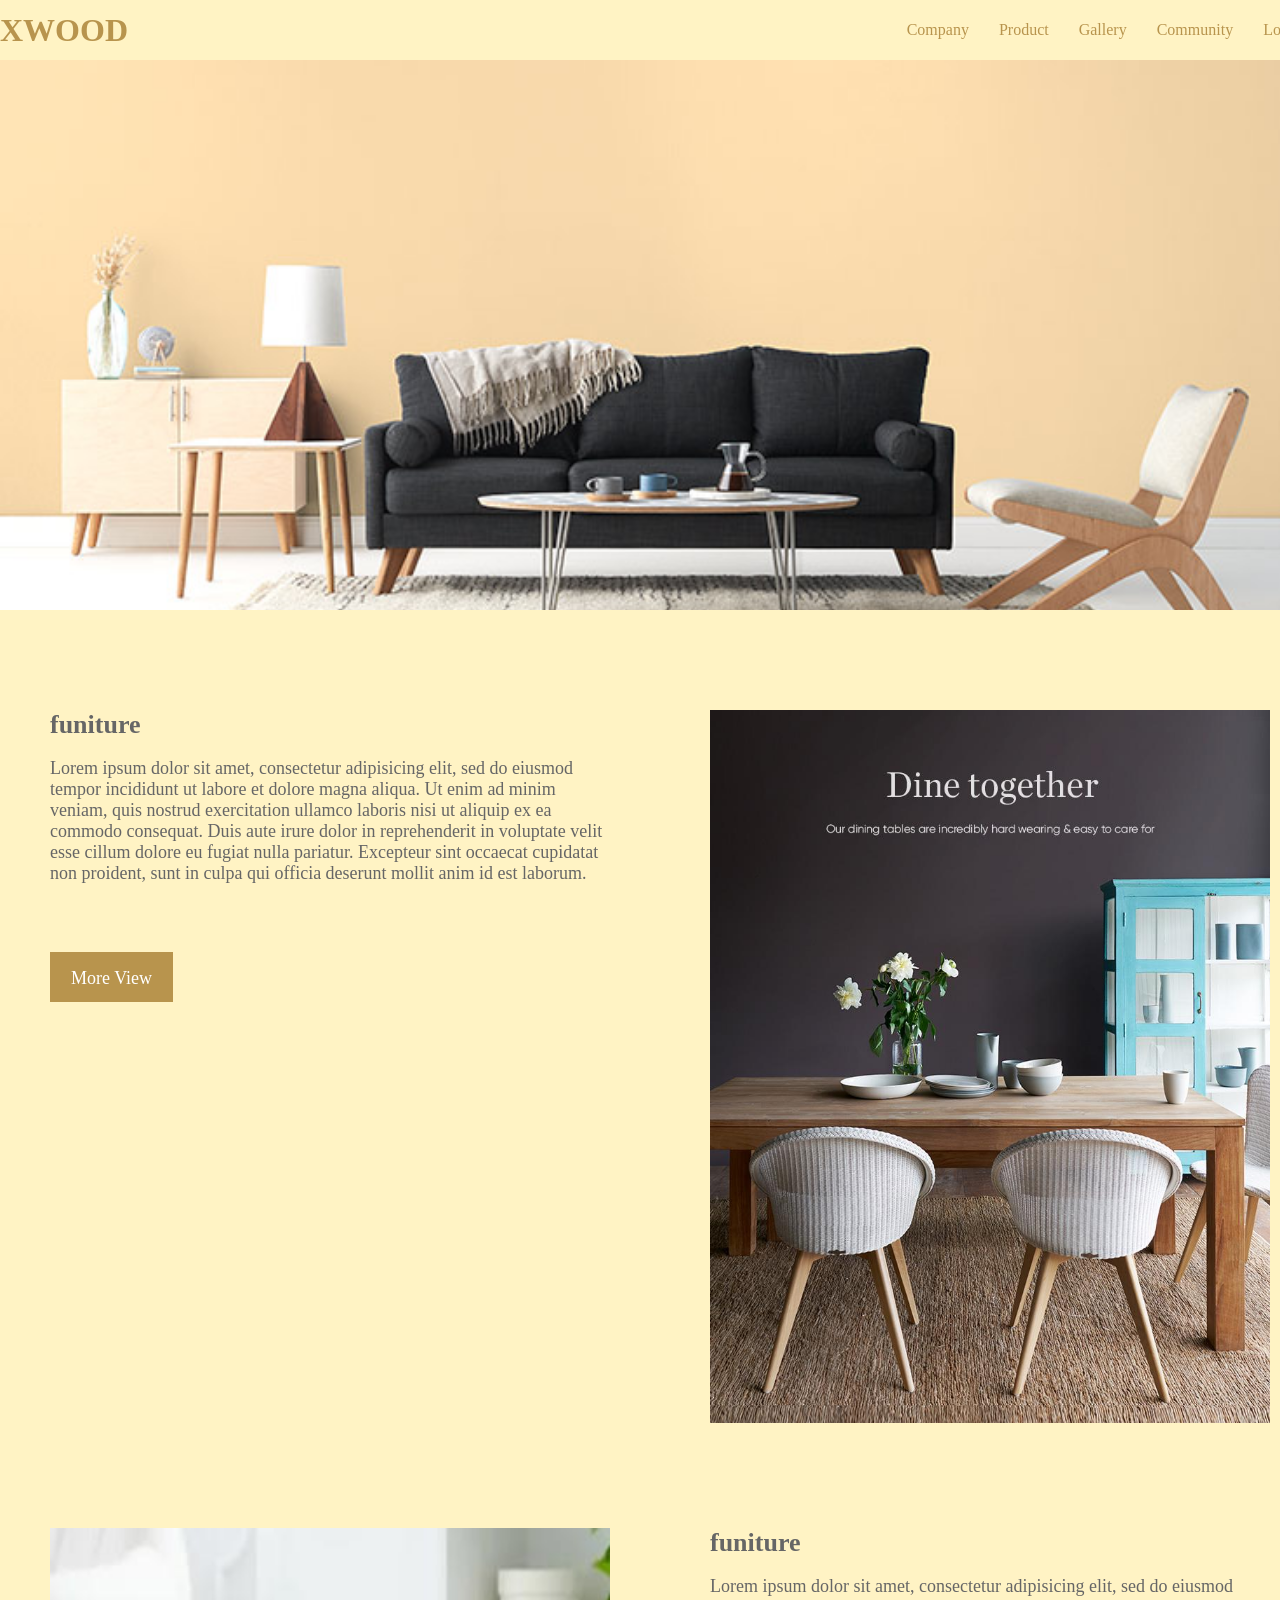
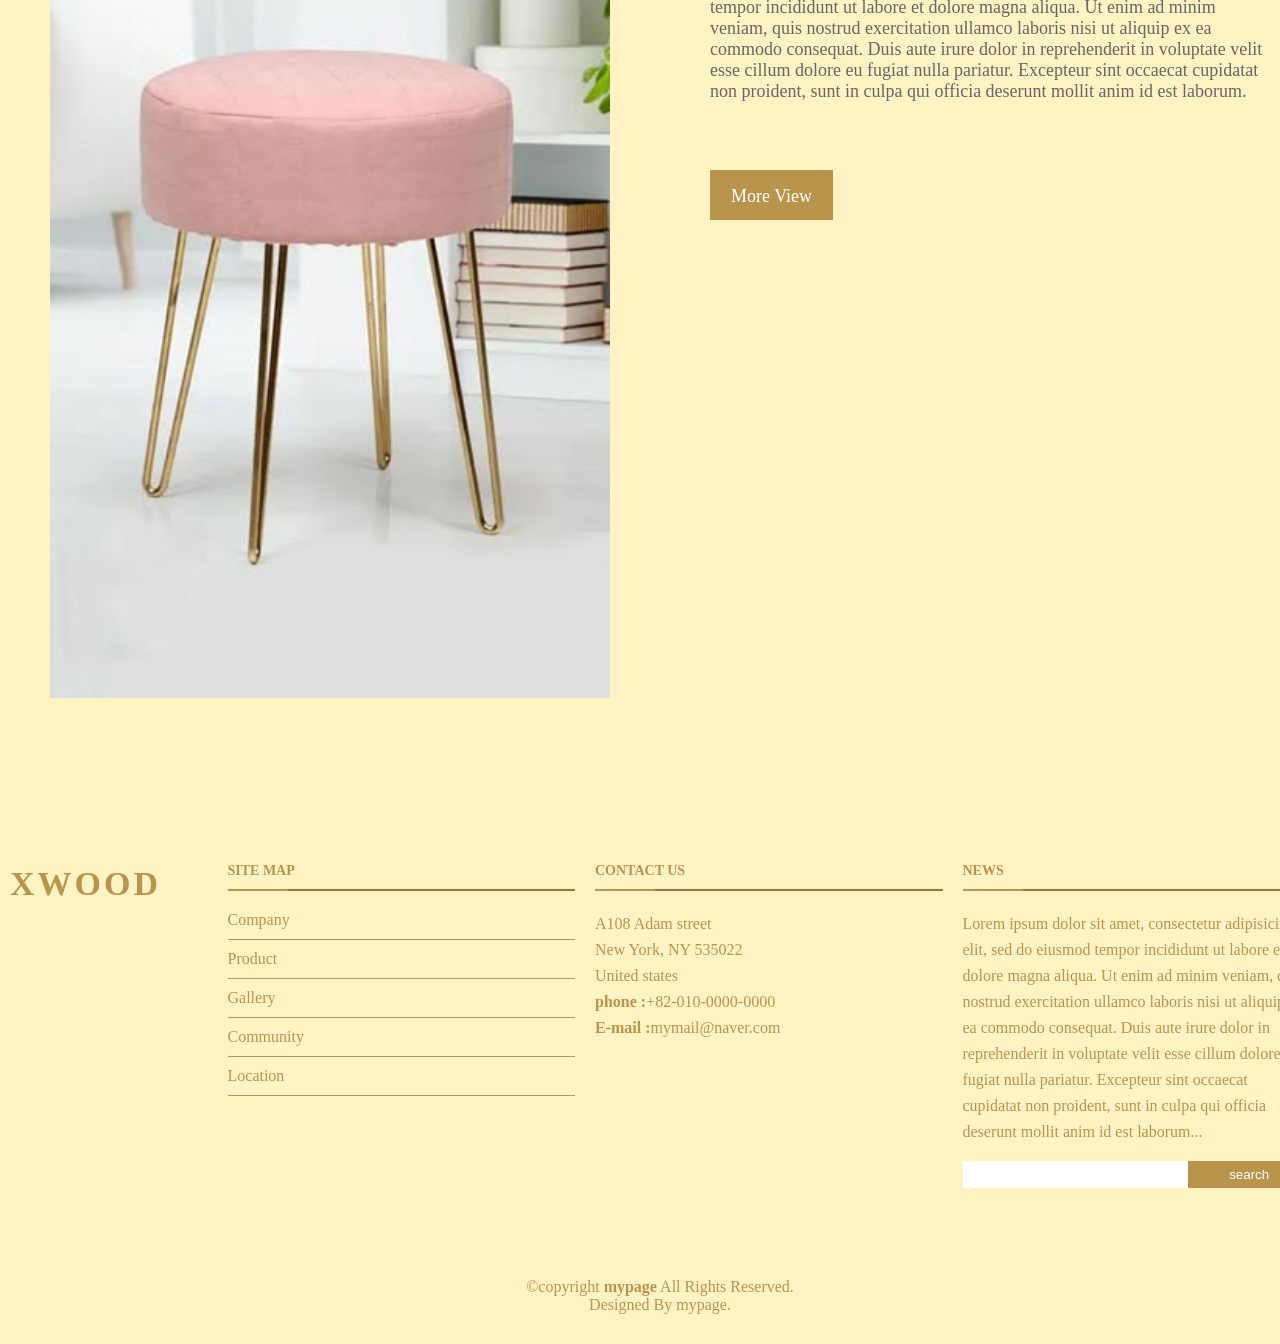
<file: index.html>
<!DOCTYPE html>
<html lang="ko" dir="ltr">
  <head>
    <meta charset="utf-8">
    <meta name="viewport" content="width=device-width, initial-scale=1, maximum-scale=1, minimum-scale=1, user-scalable=no">
    <title>xwood</title>
    <link rel="stylesheet" href="./assets/css/style.css">
    <script type="text/javascript" src="./assets/js/jquery.min.js"></script>
    <script type="text/javascript" src="./assets/js/common.js"></script>
  </head>
  <body>
    <div id="wrap">
      <header id="header">
        <h1 id="top-logo"><a href="./index.html">XWOOD</a></h1>
        <nav id="top-nav">
          <ul>
            <li>
              <a href="./company/introduce.html">Company</a>
              <ul class="sub-menu">
                <li><a href="./company/introduce.html">Introduce</a></li>
                <li><a href="./company/ci.html">CI</a></li>
                <li><a href="./company/history.html">History</a></li>
              </ul>
            </li>
            <li><a href="./product/product.html">Product</a></li>
            <li><a href="./gallery/gallery.html">Gallery</a></li>
            <li>
              <a href="./community/notice.html">Community</a>
              <ul class="sub-menu">
                <li><a href="./community/notice.html">Notice</a></li>
                <li><a href="./community/faq.html">FAQ</a></li>
              </ul>
            </li>
            <li><a href="./location/location.html">Location</a></li>
          </ul>
        </nav>
      </header>
      <main>
        <!-- 메인배너 -->
        <div class="mainbanner"></div>
        <!-- 컨텐츠 영역 -->
        <div class="container">
          <div class="content">
            <div class="inner">
              <div class="box items-2">
                <div class="items">
                  <h3 class="title">funiture</h3>
                  <p>Lorem ipsum dolor sit amet, consectetur adipisicing elit, sed do eiusmod tempor incididunt ut labore et dolore magna aliqua. Ut enim ad minim veniam, quis nostrud exercitation ullamco laboris nisi ut aliquip ex ea commodo consequat. Duis aute irure dolor in reprehenderit in voluptate velit esse cillum dolore eu fugiat nulla pariatur. Excepteur sint occaecat cupidatat non proident, sunt in culpa qui officia deserunt mollit anim id est laborum.</p>
                  <a href="./company/introduce.html" class="gbtn">More View</a>
                </div>
                <div class="items">
                  <img src="./assets/img/thumb_nail01.jpg" alt="thumb01">
                </div>
              </div>
            </div>
            <div class="inner">
              <div class="box items-2">
                <div class="items">
                  <img src="./assets/img/thumb_nail02.jpg" alt="thumb02">
                </div>
                <div class="items">
                  <h3 class="title">funiture</h3>
                  <p>Lorem ipsum dolor sit amet, consectetur adipisicing elit, sed do eiusmod tempor incididunt ut labore et dolore magna aliqua. Ut enim ad minim veniam, quis nostrud exercitation ullamco laboris nisi ut aliquip ex ea commodo consequat. Duis aute irure dolor in reprehenderit in voluptate velit esse cillum dolore eu fugiat nulla pariatur. Excepteur sint occaecat cupidatat non proident, sunt in culpa qui officia deserunt mollit anim id est laborum.</p>
                  <a href="./company/introduce.html" class="gbtn">More View</a>
                </div>
              </div>
            </div>
          </div>
        </div>
      </main>
      <footer id="footer">
        <div class="footer-top">
          <!-- footer 상단 영역 -->
          <div class="container">
            <div class="row">
              <!-- logo -->
              <div class="column footer-logo">
                <h3><a href="../index.html">XWOOD</a></h3>
              </div>
              <!-- site map -->
              <div class="column">
                <h4>site map</h4>
                <ul>
                  <ul>
                    <li><a href="./company/introduce.html">Company</a></li>
                    <li><a href="./product/product.html">Product</a></li>
                    <li><a href="./gallery/gallery.html">Gallery</a></li>
                    <li><a href="./community/notice.html">Community</a></li>
                    <li><a href="./location/location.html">Location</a></li>
                  </ul>
                </ul>
              </div>
              <!-- contact us -->
              <div class="column">
                <h4>contact us</h4>
                <p>
                  A108 Adam street <br>
                  New York, NY 535022 <br>
                  United states <br>
                  <strong>phone :</strong><a href="tel:+82-010-0000-0000">+82-010-0000-0000</a><br>
                  <strong>E-mail :</strong><a href="mailto:mymail@naver.com">mymail@naver.com</a><br>
                </p>
              </div>
              <!-- news -->
              <div class="column news">
                <h4>news</h4>
                <p>Lorem ipsum dolor sit amet, consectetur adipisicing elit, sed do eiusmod tempor incididunt ut labore et dolore magna aliqua. Ut enim ad minim veniam, quis nostrud exercitation ullamco laboris nisi ut aliquip ex ea commodo consequat. Duis aute irure dolor in reprehenderit in voluptate velit esse cillum dolore eu fugiat nulla pariatur. Excepteur sint occaecat cupidatat non proident, sunt in culpa qui officia deserunt mollit anim id est laborum...</p>
                <form>
                  <input type="search" name="search"><input type="submit" name="submit" value="search">
                </form>
              </div>
            </div>
          </div>
        </div>
        <div class="container">
          <!-- footer 하단 영역 -->
          <div class="copyright">
            &copy;copyright <strong>mypage</strong> All Rights Reserved.
          </div>
          <div class="credits">
            Designed By <a href="mailto:aaa@naver.com">mypage</a>.
          </div>
        </div>
      </footer>
    </div>
  </body>
</html>
</file>
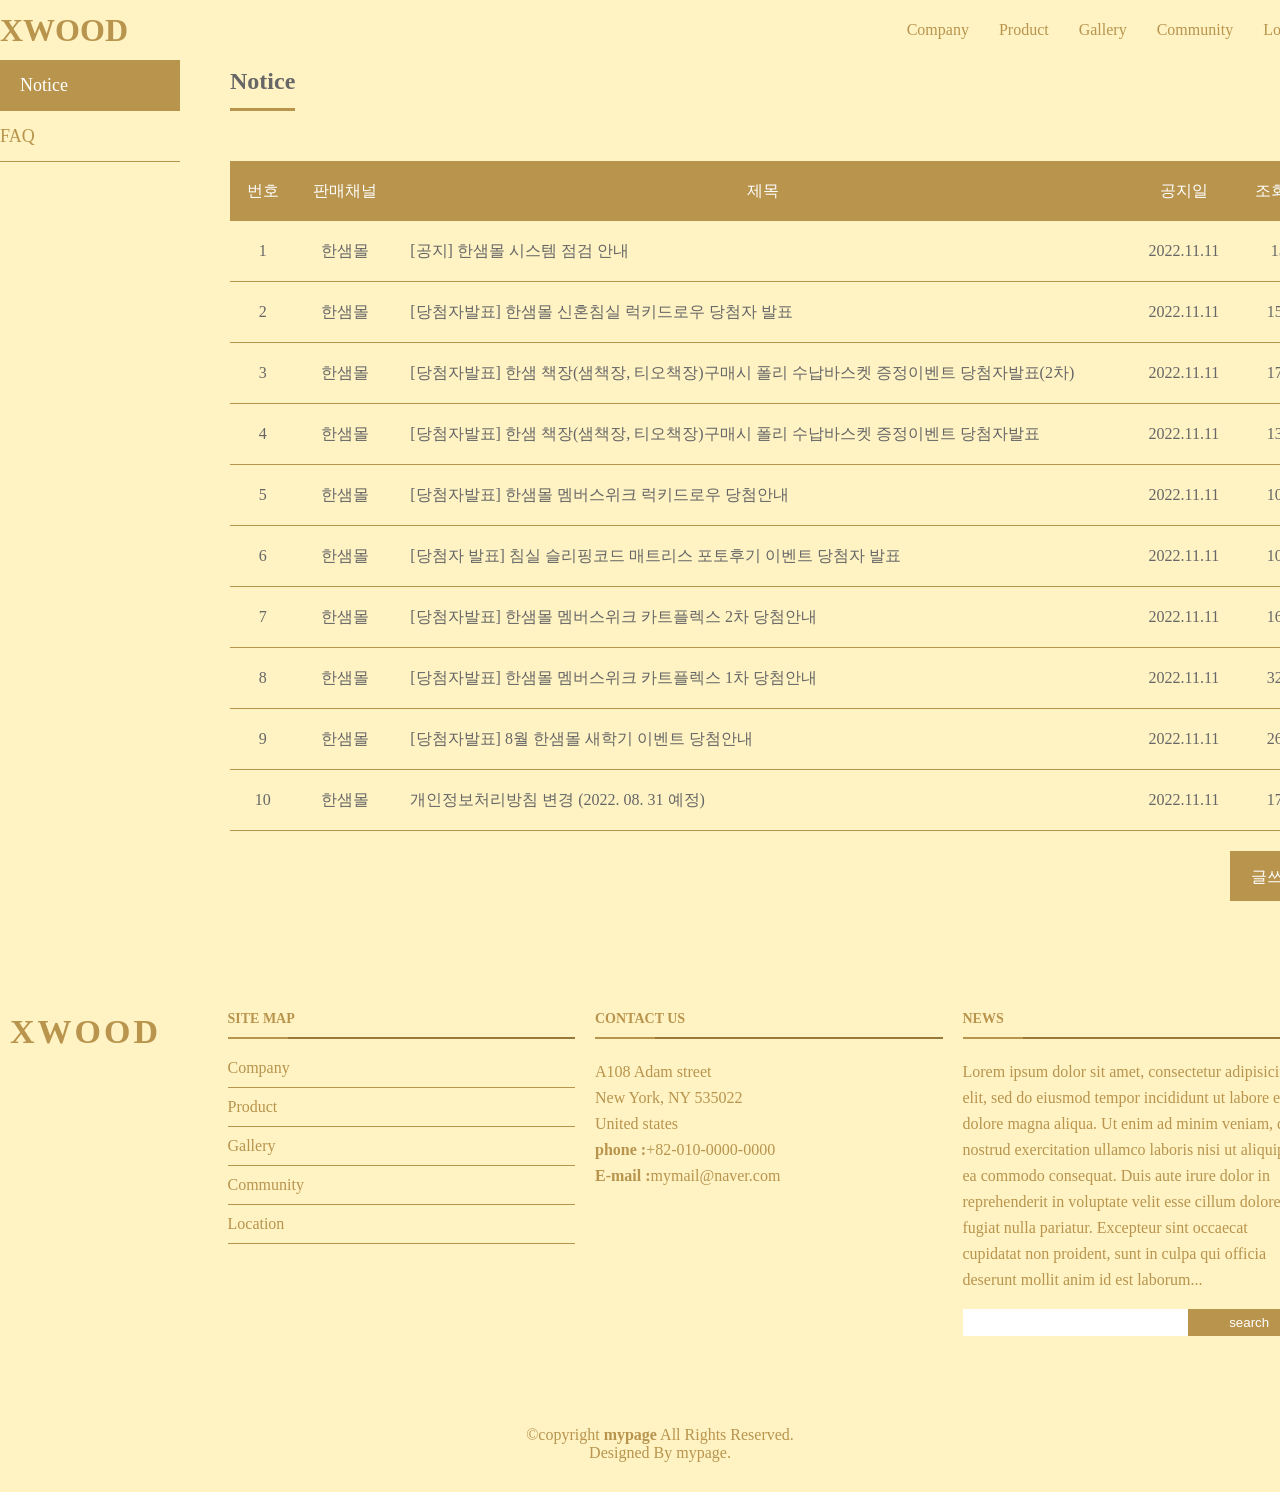
<file: community/notice.html>
<!DOCTYPE html>
<html lang="ko" dir="ltr">
  <head>
    <meta charset="utf-8">
    <meta name="viewport" content="width=device-width, initial-scale=1, maximum-scale=1, minimum-scale=1, user-scalable=no">
    <title>xwood</title>
    <link rel="stylesheet" href="../assets/css/style.css">
    <script type="text/javascript" src="../assets/js/jquery.min.js"></script>
    <script type="text/javascript" src="../assets/js/common.js"></script>
  </head>
  <body class="subpage">
    <div id="wrap">
      <header id="header">
        <h1 id="top-logo"><a href="../index.html">XWOOD</a></h1>
        <nav id="top-nav">
          <ul>
            <li>
              <a href="../company/introduce.html">Company</a>
              <ul class="sub-menu">
                <li><a href="../company/introduce.html">Introduce</a></li>
                <li><a href="../company/ci.html">CI</a></li>
                <li><a href="../company/history.html">History</a></li>
              </ul>
            </li>
            <li><a href="../product/product.html">Product</a></li>
            <li><a href="../gallery/gallery.html">Gallery</a></li>
            <li>
              <a href="../community/notice.html">Community</a>
              <ul class="sub-menu">
                <li><a href="../community/notice.html">Notice</a></li>
                <li><a href="../community/faq.html">FAQ</a></li>
              </ul>
            </li>
            <li><a href="../location/location.html">Location</a></li>
          </ul>
        </nav>
      </header>
      <main>
        <!-- 컨텐츠 영역 -->
        <div class="container">
          <!-- 왼쪽 메뉴(LNB) -->
          <aside id="lnb">
            <ul>
              <li class="on"><a href="../community/notice.html">Notice</a></li>
              <li><a href="../community/faq.html">FAQ</a></li>
            </ul>
          </aside>
          <!-- 컨텐츠 본문 영역 -->
          <div class="content">
            <div class="sub-title"><span>Notice</span></div>
            <div class="inner">
              <div class="table">
                <table class="common-table">
                  <tr>
                    <th>번호</th>
                    <th>판매채널</th>
                    <th>제목</th>
                    <th>공지일</th>
                    <th>조회수</th>
                  </tr>
                  <tr>
                    <td>1</td>
                    <td>한샘몰</td>
                    <td>[공지] 한샘몰 시스템 점검 안내</td>
                    <td>2022.11.11</td>
                    <td>15</td>
                  </tr>
                  <tr>
                    <td>2</td>
                    <td>한샘몰</td>
                    <td>[당첨자발표] 한샘몰 신혼침실 럭키드로우 당첨자 발표</td>
                    <td>2022.11.11</td>
                    <td>150</td>
                  </tr>
                  <tr>
                    <td>3</td>
                    <td>한샘몰</td>
                    <td>[당첨자발표] 한샘 책장(샘책장, 티오책장)구매시 폴리 수납바스켓 증정이벤트 당첨자발표(2차)</td>
                    <td>2022.11.11</td>
                    <td>179</td>
                  </tr>
                  <tr>
                    <td>4</td>
                    <td>한샘몰</td>
                    <td>[당첨자발표] 한샘 책장(샘책장, 티오책장)구매시 폴리 수납바스켓 증정이벤트 당첨자발표</td>
                    <td>2022.11.11</td>
                    <td>130</td>
                  </tr>
                  <tr>
                    <td>5</td>
                    <td>한샘몰</td>
                    <td>[당첨자발표] 한샘몰 멤버스위크 럭키드로우 당첨안내</td>
                    <td>2022.11.11</td>
                    <td>100</td>
                  </tr>
                  <tr>
                    <td>6</td>
                    <td>한샘몰</td>
                    <td>[당첨자 발표] 침실 슬리핑코드 매트리스 포토후기 이벤트 당첨자 발표</td>
                    <td>2022.11.11</td>
                    <td>105</td>
                  </tr>
                  <tr>
                    <td>7</td>
                    <td>한샘몰</td>
                    <td>[당첨자발표] 한샘몰 멤버스위크 카트플렉스 2차 당첨안내</td>
                    <td>2022.11.11</td>
                    <td>160</td>
                  </tr>
                  <tr>
                    <td>8</td>
                    <td>한샘몰</td>
                    <td>[당첨자발표] 한샘몰 멤버스위크 카트플렉스 1차 당첨안내</td>
                    <td>2022.11.11</td>
                    <td>320</td>
                  </tr>
                  <tr>
                    <td>9</td>
                    <td>한샘몰</td>
                    <td>[당첨자발표] 8월 한샘몰 새학기 이벤트 당첨안내</td>
                    <td>2022.11.11</td>
                    <td>260</td>
                  </tr>
                  <tr>
                    <td>10</td>
                    <td>한샘몰</td>
                    <td>개인정보처리방침 변경 (2022. 08. 31 예정)</td>
                    <td>2022.11.11</td>
                    <td>170</td>
                  </tr>
                </table>
                <a href="#" class="gbtn right">글쓰기</a>
              </div>
            </div>
          </div>
        </div>
      </main>
      <footer id="footer">
        <div class="footer-top">
          <!-- footer 상단 영역 -->
          <div class="container">
            <div class="row">
              <!-- logo -->
              <div class="column footer-logo">
                <h3><a href="../index.html">XWOOD</a></h3>
              </div>
              <!-- site map -->
              <div class="column">
                <h4>site map</h4>
                <ul>
                  <ul>
                    <li><a href="../company/introduce.html">Company</a></li>
                    <li><a href="../product/product.html">Product</a></li>
                    <li><a href="../gallery/gallery.html">Gallery</a></li>
                    <li><a href="../community/notice.html">Community</a></li>
                    <li><a href="../location/location.html">Location</a></li>
                  </ul>
                </ul>
              </div>
              <!-- contact us -->
              <div class="column">
                <h4>contact us</h4>
                <p>
                  A108 Adam street <br>
                  New York, NY 535022 <br>
                  United states <br>
                  <strong>phone :</strong><a href="tel:+82-010-0000-0000">+82-010-0000-0000</a><br>
                  <strong>E-mail :</strong><a href="mailto:mymail@naver.com">mymail@naver.com</a><br>
                </p>
              </div>
              <!-- news -->
              <div class="column news">
                <h4>news</h4>
                <p>Lorem ipsum dolor sit amet, consectetur adipisicing elit, sed do eiusmod tempor incididunt ut labore et dolore magna aliqua. Ut enim ad minim veniam, quis nostrud exercitation ullamco laboris nisi ut aliquip ex ea commodo consequat. Duis aute irure dolor in reprehenderit in voluptate velit esse cillum dolore eu fugiat nulla pariatur. Excepteur sint occaecat cupidatat non proident, sunt in culpa qui officia deserunt mollit anim id est laborum...</p>
                <form>
                  <input type="search" name="search"><input type="submit" name="submit" value="search">
                </form>
              </div>
            </div>
          </div>
        </div>
        <div class="container">
          <!-- footer 하단 영역 -->
          <div class="copyright">
            &copy;copyright <strong>mypage</strong> All Rights Reserved.
          </div>
          <div class="credits">
            Designed By <a href="mailto:aaa@naver.com">mypage</a>.
          </div>
        </div>
      </footer>
    </div>
  </body>
</html>
</file>
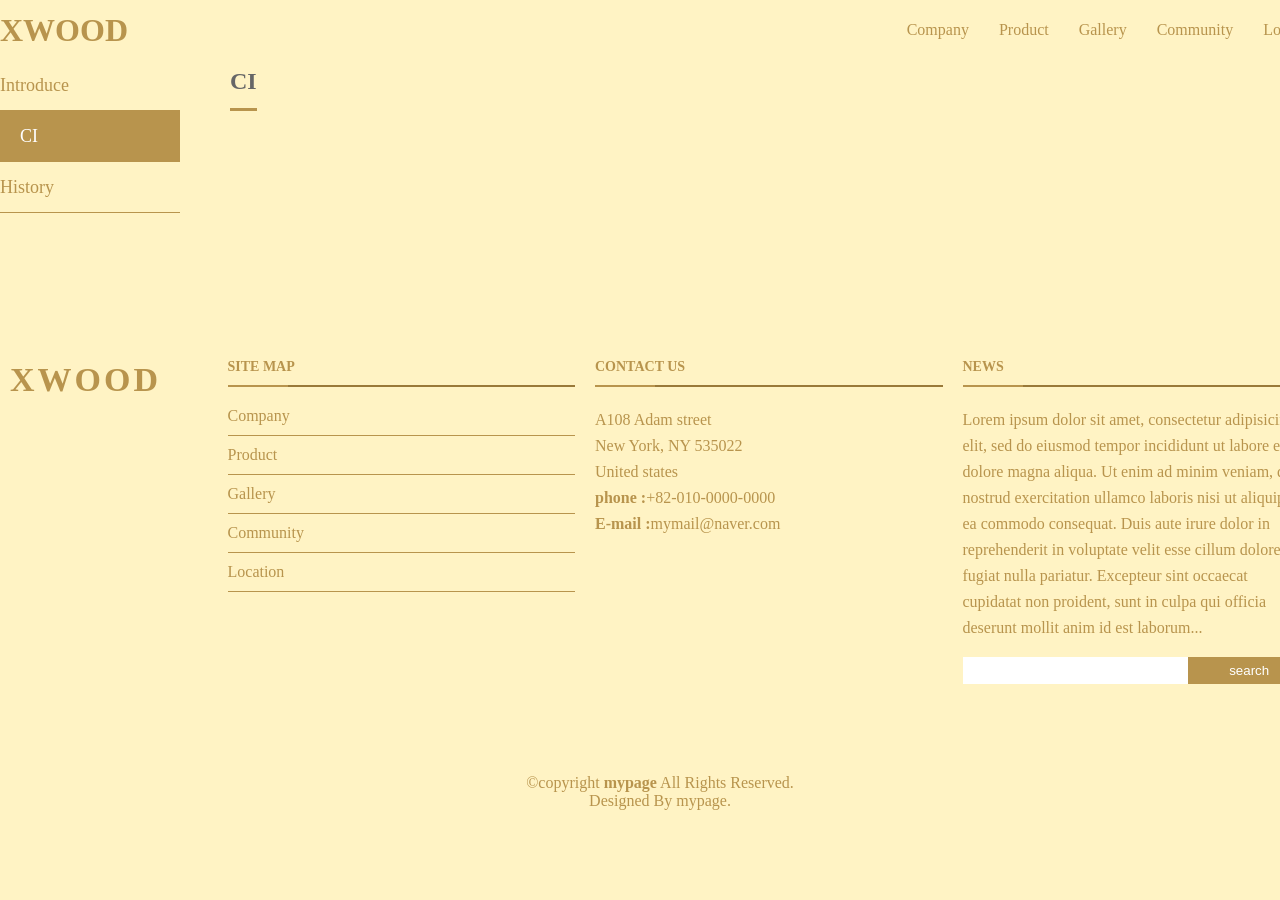
<file: company/ci.html>
<!DOCTYPE html>
<html lang="ko" dir="ltr">
  <head>
    <meta charset="utf-8">
    <meta name="viewport" content="width=device-width, initial-scale=1, maximum-scale=1, minimum-scale=1, user-scalable=no">
    <title>xwood</title>
    <link rel="stylesheet" href="../assets/css/style.css">
    <script type="text/javascript" src="../assets/js/jquery.min.js"></script>
    <script type="text/javascript" src="../assets/js/common.js"></script>
  </head>
  <body class="subpage">
    <div id="wrap">
      <header id="header">
        <h1 id="top-logo"><a href="../index.html">XWOOD</a></h1>
        <nav id="top-nav">
          <ul>
            <li>
              <a href="../company/introduce.html">Company</a>
              <ul class="sub-menu">
                <li><a href="../company/introduce.html">Introduce</a></li>
                <li><a href="../company/ci.html">CI</a></li>
                <li><a href="../company/history.html">History</a></li>
              </ul>
            </li>
            <li><a href="../product/product.html">Product</a></li>
            <li><a href="../gallery/gallery.html">Gallery</a></li>
            <li>
              <a href="../community/notice.html">Community</a>
              <ul class="sub-menu">
                <li><a href="../community/notice.html">Notice</a></li>
                <li><a href="../community/faq.html">FAQ</a></li>
              </ul>
            </li>
            <li><a href="../location/location.html">Location</a></li>
          </ul>
        </nav>
      </header>
      <main>
        <!-- 컨텐츠 영역 -->
        <div class="container">
          <!-- 왼쪽 메뉴(LNB) -->
          <aside id="lnb">
            <ul>
              <li><a href="../company/introduce.html">Introduce</a></li>
              <li class="on"><a href="../company/ci.html">CI</a></li>
              <li><a href="../company/history.html">History</a></li>
            </ul>
          </aside>
          <!-- 컨텐츠 본문 영역 -->
          <div class="content">
            <div class="sub-title"><span>CI</span></div>
            <div class="inner"></div>
          </div>
        </div>
      </main>
      <footer id="footer">
        <div class="footer-top">
          <!-- footer 상단 영역 -->
          <div class="container">
            <div class="row">
              <!-- logo -->
              <div class="column footer-logo">
                <h3><a href="../index.html">XWOOD</a></h3>
              </div>
              <!-- site map -->
              <div class="column">
                <h4>site map</h4>
                <ul>
                  <ul>
                    <li><a href="../company/introduce.html">Company</a></li>
                    <li><a href="../product/product.html">Product</a></li>
                    <li><a href="../gallery/gallery.html">Gallery</a></li>
                    <li><a href="../community/notice.html">Community</a></li>
                    <li><a href="../location/location.html">Location</a></li>
                  </ul>
                </ul>
              </div>
              <!-- contact us -->
              <div class="column">
                <h4>contact us</h4>
                <p>
                  A108 Adam street <br>
                  New York, NY 535022 <br>
                  United states <br>
                  <strong>phone :</strong><a href="tel:+82-010-0000-0000">+82-010-0000-0000</a><br>
                  <strong>E-mail :</strong><a href="mailto:mymail@naver.com">mymail@naver.com</a><br>
                </p>
              </div>
              <!-- news -->
              <div class="column news">
                <h4>news</h4>
                <p>Lorem ipsum dolor sit amet, consectetur adipisicing elit, sed do eiusmod tempor incididunt ut labore et dolore magna aliqua. Ut enim ad minim veniam, quis nostrud exercitation ullamco laboris nisi ut aliquip ex ea commodo consequat. Duis aute irure dolor in reprehenderit in voluptate velit esse cillum dolore eu fugiat nulla pariatur. Excepteur sint occaecat cupidatat non proident, sunt in culpa qui officia deserunt mollit anim id est laborum...</p>
                <form>
                  <input type="search" name="search"><input type="submit" name="submit" value="search">
                </form>
              </div>
            </div>
          </div>
        </div>
        <div class="container">
          <!-- footer 하단 영역 -->
          <div class="copyright">
            &copy;copyright <strong>mypage</strong> All Rights Reserved.
          </div>
          <div class="credits">
            Designed By <a href="mailto:aaa@naver.com">mypage</a>.
          </div>
        </div>
      </footer>
    </div>
  </body>
</html>
</file>
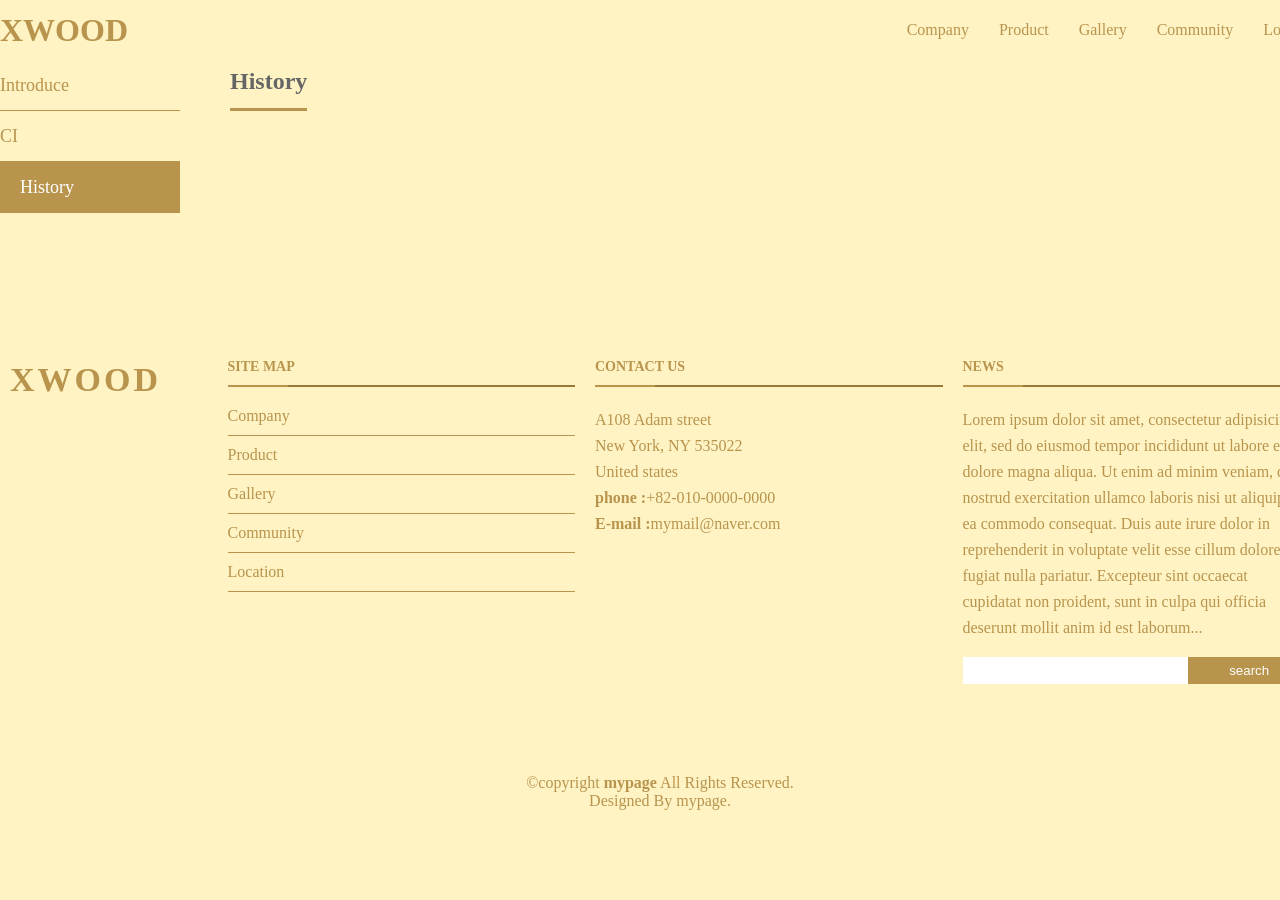
<file: company/history.html>
<!DOCTYPE html>
<html lang="ko" dir="ltr">
  <head>
    <meta charset="utf-8">
    <meta name="viewport" content="width=device-width, initial-scale=1, maximum-scale=1, minimum-scale=1, user-scalable=no">
    <title>xwood</title>
    <link rel="stylesheet" href="../assets/css/style.css">
    <script type="text/javascript" src="../assets/js/jquery.min.js"></script>
    <script type="text/javascript" src="../assets/js/common.js"></script>
  </head>
  <body class="subpage">
    <div id="wrap">
      <header id="header">
        <h1 id="top-logo"><a href="../index.html">XWOOD</a></h1>
        <nav id="top-nav">
          <ul>
            <li>
              <a href="../company/introduce.html">Company</a>
              <ul class="sub-menu">
                <li><a href="../company/introduce.html">Introduce</a></li>
                <li><a href="../company/ci.html">CI</a></li>
                <li><a href="../company/history.html">History</a></li>
              </ul>
            </li>
            <li><a href="../product/product.html">Product</a></li>
            <li><a href="../gallery/gallery.html">Gallery</a></li>
            <li>
              <a href="../community/notice.html">Community</a>
              <ul class="sub-menu">
                <li><a href="../community/notice.html">Notice</a></li>
                <li><a href="../community/faq.html">FAQ</a></li>
              </ul>
            </li>
            <li><a href="../location/location.html">Location</a></li>
          </ul>
        </nav>
      </header>
      <main>
        <!-- 컨텐츠 영역 -->
        <div class="container">
          <!-- 왼쪽 메뉴(LNB) -->
          <aside id="lnb">
            <ul>
              <li><a href="../company/introduce.html">Introduce</a></li>
              <li><a href="../company/ci.html">CI</a></li>
              <li class="on"><a href="../company/history.html">History</a></li>
            </ul>
          </aside>
          <!-- 컨텐츠 본문 영역 -->
          <div class="content">
            <div class="sub-title"><span>History</span></div>
            <div class="inner"></div>
          </div>
        </div>
      </main>
      <footer id="footer">
        <div class="footer-top">
          <!-- footer 상단 영역 -->
          <div class="container">
            <div class="row">
              <!-- logo -->
              <div class="column footer-logo">
                <h3><a href="../index.html">XWOOD</a></h3>
              </div>
              <!-- site map -->
              <div class="column">
                <h4>site map</h4>
                <ul>
                  <ul>
                    <li><a href="../company/introduce.html">Company</a></li>
                    <li><a href="../product/product.html">Product</a></li>
                    <li><a href="../gallery/gallery.html">Gallery</a></li>
                    <li><a href="../community/notice.html">Community</a></li>
                    <li><a href="../location/location.html">Location</a></li>
                  </ul>
                </ul>
              </div>
              <!-- contact us -->
              <div class="column">
                <h4>contact us</h4>
                <p>
                  A108 Adam street <br>
                  New York, NY 535022 <br>
                  United states <br>
                  <strong>phone :</strong><a href="tel:+82-010-0000-0000">+82-010-0000-0000</a><br>
                  <strong>E-mail :</strong><a href="mailto:mymail@naver.com">mymail@naver.com</a><br>
                </p>
              </div>
              <!-- news -->
              <div class="column news">
                <h4>news</h4>
                <p>Lorem ipsum dolor sit amet, consectetur adipisicing elit, sed do eiusmod tempor incididunt ut labore et dolore magna aliqua. Ut enim ad minim veniam, quis nostrud exercitation ullamco laboris nisi ut aliquip ex ea commodo consequat. Duis aute irure dolor in reprehenderit in voluptate velit esse cillum dolore eu fugiat nulla pariatur. Excepteur sint occaecat cupidatat non proident, sunt in culpa qui officia deserunt mollit anim id est laborum...</p>
                <form>
                  <input type="search" name="search"><input type="submit" name="submit" value="search">
                </form>
              </div>
            </div>
          </div>
        </div>
        <div class="container">
          <!-- footer 하단 영역 -->
          <div class="copyright">
            &copy;copyright <strong>mypage</strong> All Rights Reserved.
          </div>
          <div class="credits">
            Designed By <a href="mailto:aaa@naver.com">mypage</a>.
          </div>
        </div>
      </footer>
    </div>
  </body>
</html>
</file>
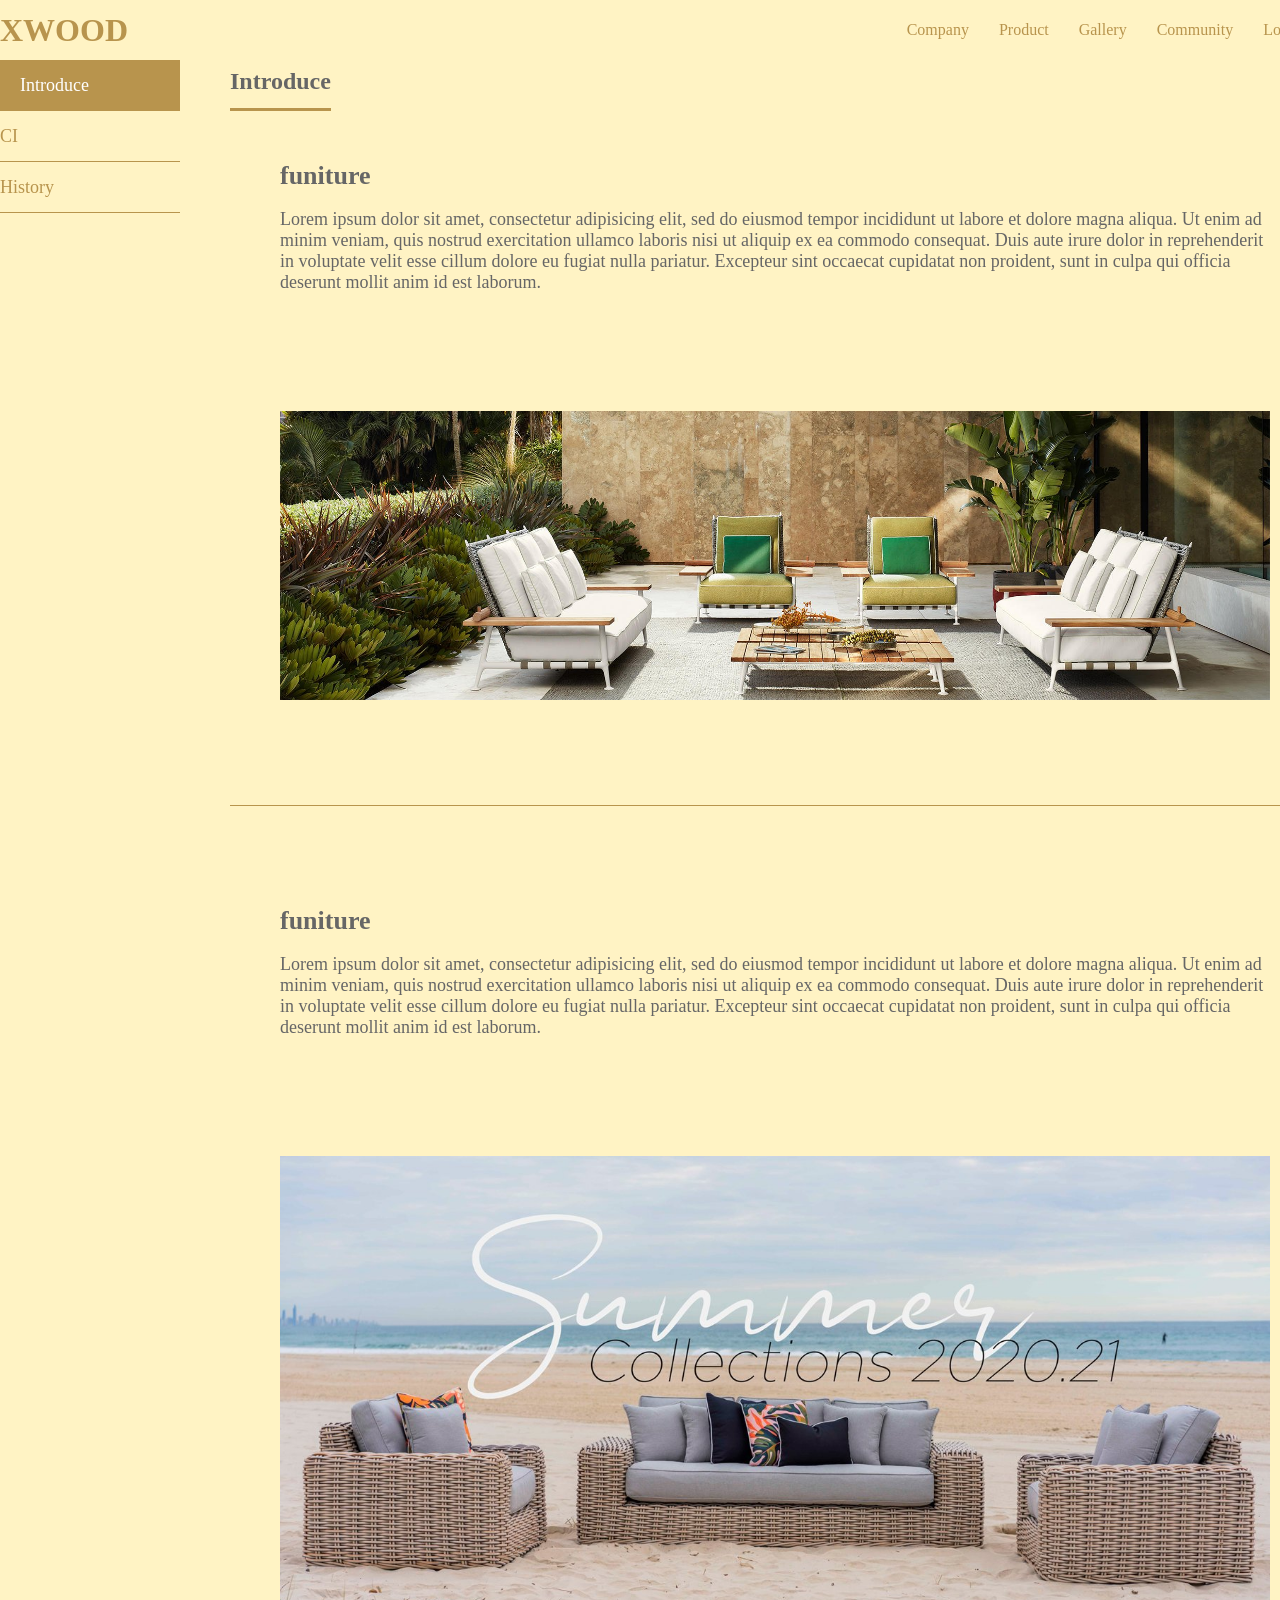
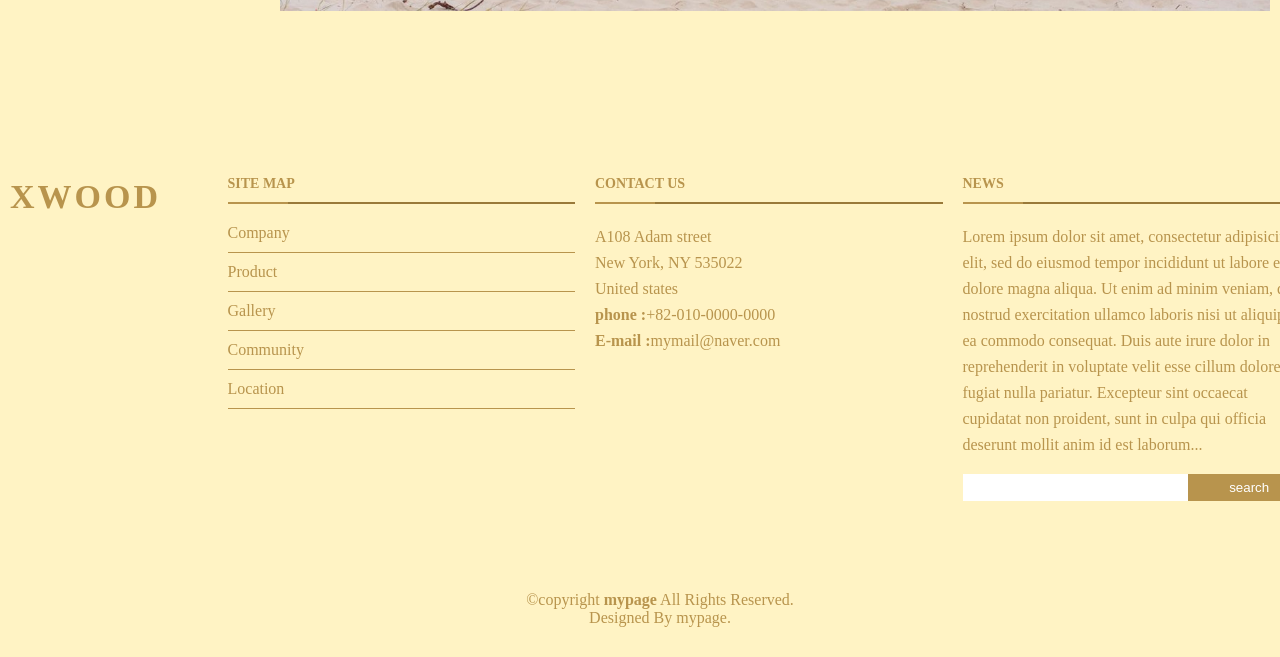
<file: company/introduce.html>
<!DOCTYPE html>
<html lang="ko" dir="ltr">
  <head>
    <meta charset="utf-8">
    <meta name="viewport" content="width=device-width, initial-scale=1, maximum-scale=1, minimum-scale=1, user-scalable=no">
    <title>xwood</title>
    <link rel="stylesheet" href="../assets/css/style.css">
    <script type="text/javascript" src="../assets/js/jquery.min.js"></script>
    <script type="text/javascript" src="../assets/js/common.js"></script>
  </head>
  <body class="subpage">
    <div id="wrap">
      <header id="header">
        <h1 id="top-logo"><a href="../index.html">XWOOD</a></h1>
        <nav id="top-nav">
          <ul>
            <li>
              <a href="../company/introduce.html">Company</a>
              <ul class="sub-menu">
                <li><a href="../company/introduce.html">Introduce</a></li>
                <li><a href="../company/ci.html">CI</a></li>
                <li><a href="../company/history.html">History</a></li>
              </ul>
            </li>
            <li><a href="../product/product.html">Product</a></li>
            <li><a href="../gallery/gallery.html">Gallery</a></li>
            <li>
              <a href="../community/notice.html">Community</a>
              <ul class="sub-menu">
                <li><a href="../community/notice.html">Notice</a></li>
                <li><a href="../community/faq.html">FAQ</a></li>
              </ul>
            </li>
            <li><a href="../location/location.html">Location</a></li>
          </ul>
        </nav>
      </header>
      <main>
        <!-- 컨텐츠 영역 -->
        <div class="container">
          <!-- 왼쪽 메뉴(LNB) -->
          <aside id="lnb">
            <ul>
              <li class="on"><a href="../company/introduce.html">Introduce</a></li>
              <li><a href="../company/ci.html">CI</a></li>
              <li><a href="../company/history.html">History</a></li>
            </ul>
          </aside>
          <!-- 컨텐츠 본문 영역 -->
          <div class="content">
            <div class="sub-title"><span>Introduce</span></div>
            <div class="inner">
              <div class="box ">
                <div class="items">
                  <h3 class="title">funiture</h3>
                  <p>Lorem ipsum dolor sit amet, consectetur adipisicing elit, sed do eiusmod tempor incididunt ut labore et dolore magna aliqua. Ut enim ad minim veniam, quis nostrud exercitation ullamco laboris nisi ut aliquip ex ea commodo consequat. Duis aute irure dolor in reprehenderit in voluptate velit esse cillum dolore eu fugiat nulla pariatur. Excepteur sint occaecat cupidatat non proident, sunt in culpa qui officia deserunt mollit anim id est laborum.</p>
                </div>
                <div class="items">
                  <img src="../assets/img/company/img01.jpg" alt="img01">
                </div>
              </div>
            </div>
            <div class="inner">
              <div class="box ">
                <div class="items">
                  <h3 class="title">funiture</h3>
                  <p>Lorem ipsum dolor sit amet, consectetur adipisicing elit, sed do eiusmod tempor incididunt ut labore et dolore magna aliqua. Ut enim ad minim veniam, quis nostrud exercitation ullamco laboris nisi ut aliquip ex ea commodo consequat. Duis aute irure dolor in reprehenderit in voluptate velit esse cillum dolore eu fugiat nulla pariatur. Excepteur sint occaecat cupidatat non proident, sunt in culpa qui officia deserunt mollit anim id est laborum.</p>
                </div>
                <div class="items">
                  <img src="../assets/img/company/img02.jpg" alt="img02">
                </div>
              </div>
            </div>
          </div>
        </div>
      </main>
      <footer id="footer">
        <div class="footer-top">
          <!-- footer 상단 영역 -->
          <div class="container">
            <div class="row">
              <!-- logo -->
              <div class="column footer-logo">
                <h3><a href="../index.html">XWOOD</a></h3>
              </div>
              <!-- site map -->
              <div class="column">
                <h4>site map</h4>
                <ul>
                  <ul>
                    <li><a href="../company/introduce.html">Company</a></li>
                    <li><a href="../product/product.html">Product</a></li>
                    <li><a href="../gallery/gallery.html">Gallery</a></li>
                    <li><a href="../community/notice.html">Community</a></li>
                    <li><a href="../location/location.html">Location</a></li>
                  </ul>
                </ul>
              </div>
              <!-- contact us -->
              <div class="column">
                <h4>contact us</h4>
                <p>
                  A108 Adam street <br>
                  New York, NY 535022 <br>
                  United states <br>
                  <strong>phone :</strong><a href="tel:+82-010-0000-0000">+82-010-0000-0000</a><br>
                  <strong>E-mail :</strong><a href="mailto:mymail@naver.com">mymail@naver.com</a><br>
                </p>
              </div>
              <!-- news -->
              <div class="column news">
                <h4>news</h4>
                <p>Lorem ipsum dolor sit amet, consectetur adipisicing elit, sed do eiusmod tempor incididunt ut labore et dolore magna aliqua. Ut enim ad minim veniam, quis nostrud exercitation ullamco laboris nisi ut aliquip ex ea commodo consequat. Duis aute irure dolor in reprehenderit in voluptate velit esse cillum dolore eu fugiat nulla pariatur. Excepteur sint occaecat cupidatat non proident, sunt in culpa qui officia deserunt mollit anim id est laborum...</p>
                <form>
                  <input type="search" name="search"><input type="submit" name="submit" value="search">
                </form>
              </div>
            </div>
          </div>
        </div>
        <div class="container">
          <!-- footer 하단 영역 -->
          <div class="copyright">
            &copy;copyright <strong>mypage</strong> All Rights Reserved.
          </div>
          <div class="credits">
            Designed By <a href="mailto:aaa@naver.com">mypage</a>.
          </div>
        </div>
      </footer>
    </div>
  </body>
</html>
</file>
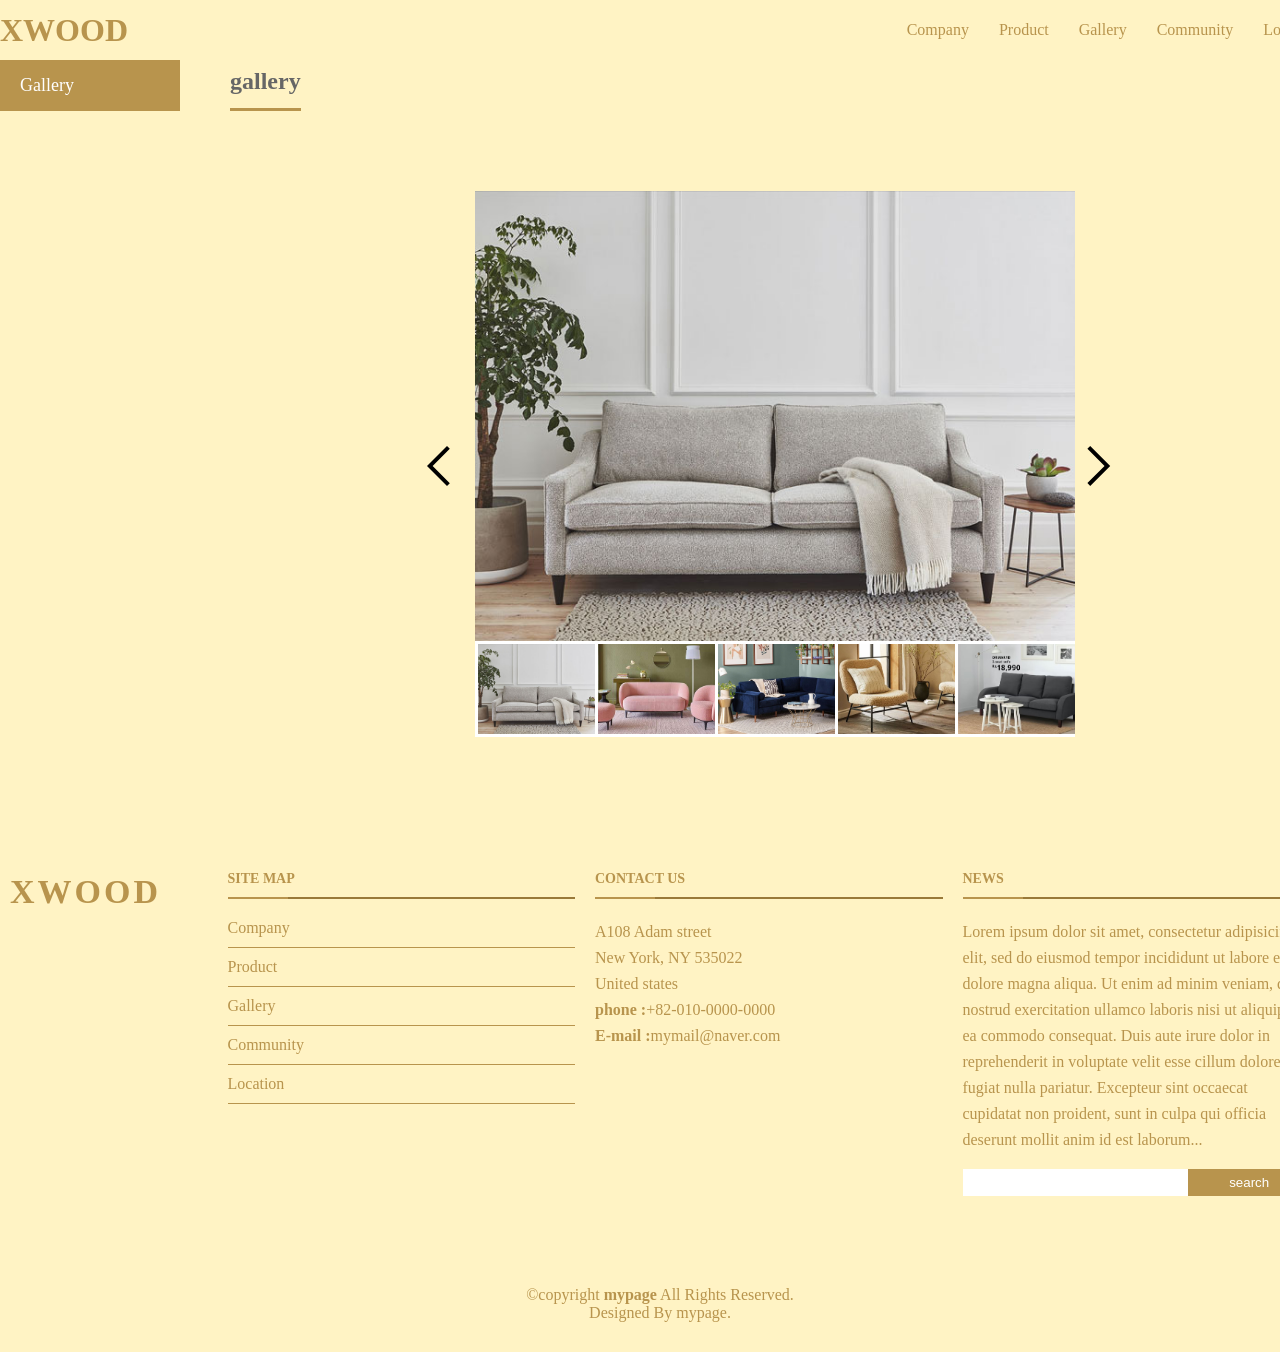
<file: gallery/gallery.html>
<!DOCTYPE html>
<html lang="ko" dir="ltr">
  <head>
    <meta charset="utf-8">
    <meta name="viewport" content="width=device-width, initial-scale=1, maximum-scale=1, minimum-scale=1, user-scalable=no">
    <title>xwood</title>
    <link rel="stylesheet" href="../assets/css/style.css">
    <script type="text/javascript" src="../assets/js/jquery.min.js"></script>
    <script type="text/javascript" src="../assets/js/common.js"></script>
  </head>
  <body class="subpage">
    <div id="wrap">
      <header id="header">
        <h1 id="top-logo"><a href="../index.html">XWOOD</a></h1>
        <nav id="top-nav">
          <ul>
            <li>
              <a href="../company/introduce.html">Company</a>
              <ul class="sub-menu">
                <li><a href="../company/introduce.html">Introduce</a></li>
                <li><a href="../company/ci.html">CI</a></li>
                <li><a href="../company/history.html">History</a></li>
              </ul>
            </li>
            <li><a href="../product/product.html">Product</a></li>
            <li><a href="../gallery/gallery.html">Gallery</a></li>
            <li>
              <a href="../community/notice.html">Community</a>
              <ul class="sub-menu">
                <li><a href="../community/notice.html">Notice</a></li>
                <li><a href="../community/faq.html">FAQ</a></li>
              </ul>
            </li>
            <li><a href="../location/location.html">Location</a></li>
          </ul>
        </nav>
      </header>
      <main>
        <!-- 컨텐츠 영역 -->
        <div class="container">
          <!-- 왼쪽 메뉴(LNB) -->
          <aside id="lnb">
            <ul>
              <li class="on"><a href="./gallery/gallery.html">Gallery</a></li>
            </ul>
          </aside>
          <!-- 컨텐츠 본문 영역 -->
          <div class="content gallery">
            <div class="sub-title"><span>gallery</span></div>
            <div class="inner">
              <div id="gallery-box-wrap">
                <div id="gallery-box">
                  <div id="main">
                    <img src="../assets/img/components/gallery/photo1.jpg" alt="thumb1">
                  </div>
                <div class="navi-wrap">
                  <div id="navi">
                    <div class="page-wrap">
                      <div class="page">
                        <ul>
                          <li><a href="../assets/img/components/gallery/photo1.jpg"><img src="../assets/img/components/gallery/photo1.jpg" alt="thumb1"></a></li>
                          <li><a href="../assets/img/components/gallery/photo2.jpg"><img src="../assets/img/components/gallery/photo2.jpg" alt="thumb2"></a></li>
                          <li><a href="../assets/img/components/gallery/photo3.jpg"><img src="../assets/img/components/gallery/photo3.jpg" alt="thumb3"></a></li>
                          <li><a href="../assets/img/components/gallery/photo4.jpg"><img src="../assets/img/components/gallery/photo4.jpg" alt="thumb4"></a></li>
                          <li><a href="../assets/img/components/gallery/photo5.jpg"><img src="../assets/img/components/gallery/photo5.jpg" alt="thumb5"></a></li>
                        </ul>
                      </div>
                      <div class="page">
                        <ul>
                          <li><a href="../assets/img/components/gallery/photo6.jpg"><img src="../assets/img/components/gallery/photo6.jpg" alt="thumb6"></a></li>
                          <li><a href="../assets/img/components/gallery/photo7.jpg"><img src="../assets/img/components/gallery/photo7.jpg" alt="thumb7"></a></li>
                          <li><a href="../assets/img/components/gallery/photo8.jpg"><img src="../assets/img/components/gallery/photo8.jpg" alt="thumb8"></a></li>
                          <li><a href="../assets/img/components/gallery/photo9.jpg"><img src="../assets/img/components/gallery/photo9.jpg" alt="thumb9"></a></li>
                          <li><a href="../assets/img/components/gallery/photo10.jpg"><img src="../assets/img/components/gallery/photo10.jpg" alt="thumb10"></a></li>
                        </ul>
                      </div>
                      <!-- <div class="page">
                        <ul>
                          <li><a href="../assets/img/components/gallery/photo11.jpg"><img src="../assets/img/components/gallery/photo11.jpg" alt="thumb11"></a></li>
                          <li><a href="../assets/img/components/gallery/photo12.jpg"><img src="../assets/img/components/gallery/photo12.jpg" alt="thumb12"></a></li>
                          <li><a href="../assets/img/components/gallery/photo13.jpg"><img src="../assets/img/components/gallery/photo13.jpg" alt="thumb13"></a></li>
                          <li><a href="../assets/img/components/gallery/photo14.jpg"><img src="../assets/img/components/gallery/photo14.jpg" alt="thumb14"></a></li>
                          <li><a href="../assets/img/components/gallery/photo15.jpg"><img src="../assets/img/components/gallery/photo15.jpg" alt="thumb15"></a></li>
                        </ul>
                      </div>
                      <div class="page">
                        <ul>
                          <li><a href="../assets/img/components/gallery/photo11.jpg"><img src="../assets/img/components/gallery/photo11.jpg" alt="thumb11"></a></li>
                          <li><a href="../assets/img/components/gallery/photo12.jpg"><img src="../assets/img/components/gallery/photo12.jpg" alt="thumb12"></a></li>
                          <li><a href="../assets/img/components/gallery/photo13.jpg"><img src="../assets/img/components/gallery/photo13.jpg" alt="thumb13"></a></li>
                          <li><a href="../assets/img/components/gallery/photo14.jpg"><img src="../assets/img/components/gallery/photo14.jpg" alt="thumb14"></a></li>
                          <li><a href="../assets/img/components/gallery/photo15.jpg"><img src="../assets/img/components/gallery/photo15.jpg" alt="thumb15"></a></li>
                        </ul>
                      </div> -->
                    </div>
                  </div>
                  <img src="../assets/img/components/gallery/arrow_prev.png" alt="prev" class="btn prev">
                  <img src="../assets/img/components/gallery/arrow_next.png" alt="next" class="btn next">
                </div>

              </div>
              </div>
            </div>
          </div>
        </div>
      </main>
      <footer id="footer">
        <div class="footer-top">
          <!-- footer 상단 영역 -->
          <div class="container">
            <div class="row">
              <!-- logo -->
              <div class="column footer-logo">
                <h3><a href="../index.html">XWOOD</a></h3>
              </div>
              <!-- site map -->
              <div class="column">
                <h4>site map</h4>
                <ul>
                  <ul>
                    <li><a href="../company/introduce.html">Company</a></li>
                    <li><a href="../product/product.html">Product</a></li>
                    <li><a href="../gallery/gallery.html">Gallery</a></li>
                    <li><a href="../community/notice.html">Community</a></li>
                    <li><a href="../location/location.html">Location</a></li>
                  </ul>
                </ul>
              </div>
              <!-- contact us -->
              <div class="column">
                <h4>contact us</h4>
                <p>
                  A108 Adam street <br>
                  New York, NY 535022 <br>
                  United states <br>
                  <strong>phone :</strong><a href="tel:+82-010-0000-0000">+82-010-0000-0000</a><br>
                  <strong>E-mail :</strong><a href="mailto:mymail@naver.com">mymail@naver.com</a><br>
                </p>
              </div>
              <!-- news -->
              <div class="column news">
                <h4>news</h4>
                <p>Lorem ipsum dolor sit amet, consectetur adipisicing elit, sed do eiusmod tempor incididunt ut labore et dolore magna aliqua. Ut enim ad minim veniam, quis nostrud exercitation ullamco laboris nisi ut aliquip ex ea commodo consequat. Duis aute irure dolor in reprehenderit in voluptate velit esse cillum dolore eu fugiat nulla pariatur. Excepteur sint occaecat cupidatat non proident, sunt in culpa qui officia deserunt mollit anim id est laborum...</p>
                <form>
                  <input type="search" name="search"><input type="submit" name="submit" value="search">
                </form>
              </div>
            </div>
          </div>
        </div>
        <div class="container">
          <!-- footer 하단 영역 -->
          <div class="copyright">
            &copy;copyright <strong>mypage</strong> All Rights Reserved.
          </div>
          <div class="credits">
            Designed By <a href="mailto:aaa@naver.com">mypage</a>.
          </div>
        </div>
      </footer>
    </div>
  </body>
</html>
</file>
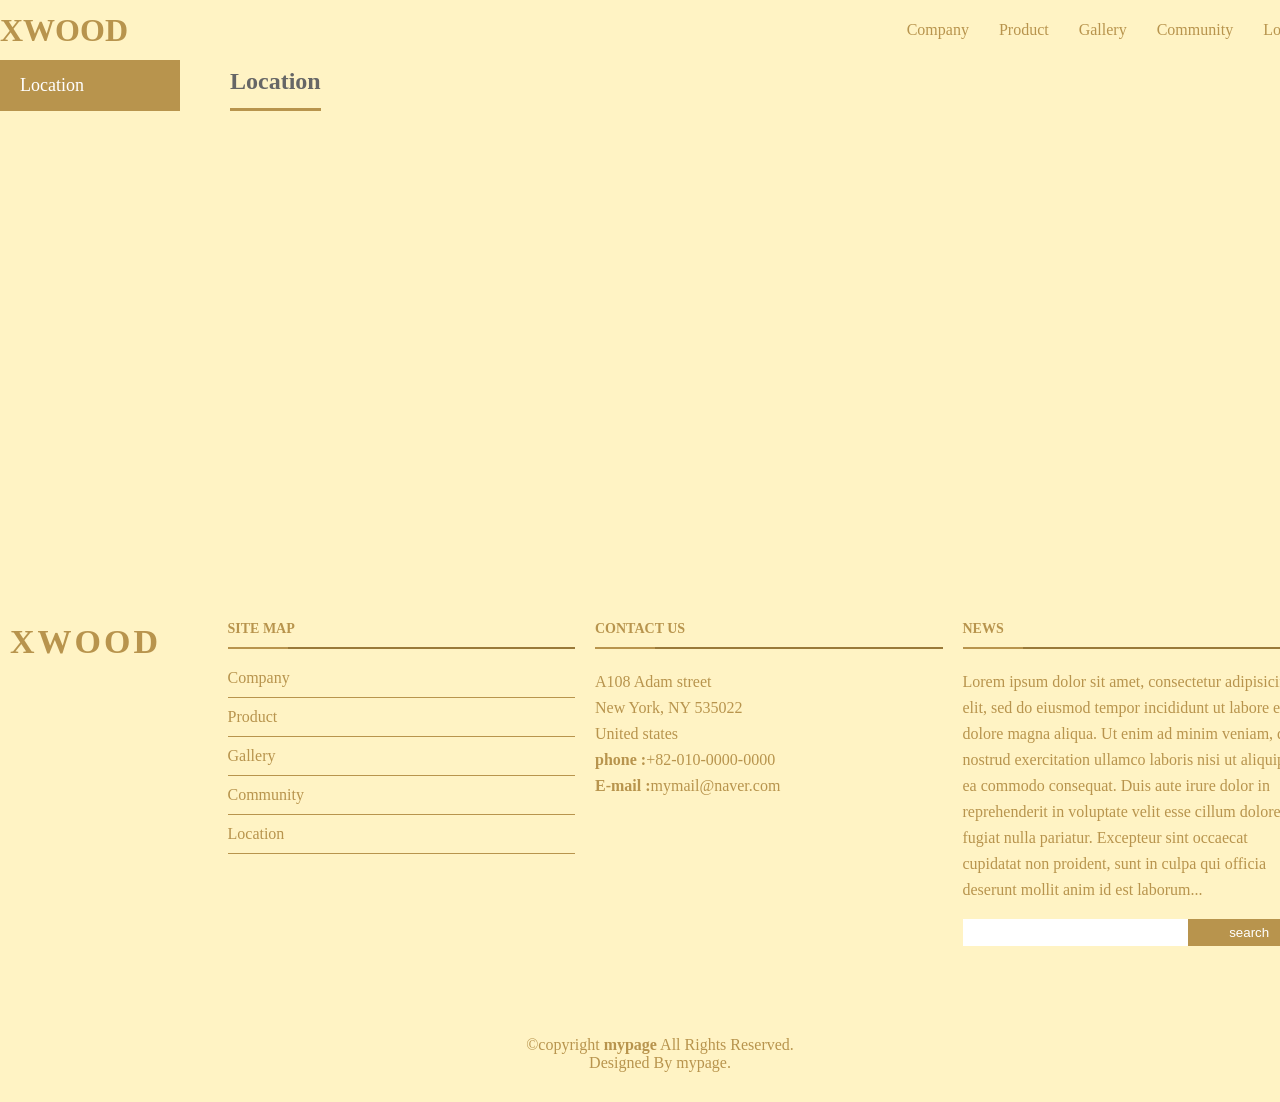
<file: location/location.html>
<!DOCTYPE html>
<html lang="ko" dir="ltr">
  <head>
    <meta charset="utf-8">
    <meta name="viewport" content="width=device-width, initial-scale=1, maximum-scale=1, minimum-scale=1, user-scalable=no">
    <title>xwood</title>
    <link rel="stylesheet" href="../assets/css/style.css">
    <script type="text/javascript" src="../assets/js/jquery.min.js"></script>
    <script type="text/javascript" src="../assets/js/common.js"></script>
  </head>
  <body class="subpage">
    <div id="wrap">
      <header id="header">
        <h1 id="top-logo"><a href="../index.html">XWOOD</a></h1>
        <nav id="top-nav">
          <ul>
            <li>
              <a href="../company/introduce.html">Company</a>
              <ul class="sub-menu">
                <li><a href="../company/introduce.html">Introduce</a></li>
                <li><a href="../company/ci.html">CI</a></li>
                <li><a href="../company/history.html">History</a></li>
              </ul>
            </li>
            <li><a href="../product/product.html">Product</a></li>
            <li><a href="../gallery/gallery.html">Gallery</a></li>
            <li>
              <a href="../community/notice.html">Community</a>
              <ul class="sub-menu">
                <li><a href="../community/notice.html">Notice</a></li>
                <li><a href="../community/faq.html">FAQ</a></li>
              </ul>
            </li>
            <li><a href="../location/location.html">Location</a></li>
          </ul>
        </nav>
      </header>
      <main>
        <!-- 컨텐츠 영역 -->
        <div class="container">
          <!-- 왼쪽 메뉴(LNB) -->
          <aside id="lnb">
            <ul>
              <li class="on"><a href="./location/location.html">Location</a></li>
            </ul>
          </aside>
          <!-- 컨텐츠 본문 영역 -->
          <div class="content">
            <div class="sub-title"><span>Location</span></div>
            <div class="inner">
              <div id="map" style="width:100%;height:350px;"></div>
            </div>
          </div>
        </div>
      </main>
      <footer id="footer">
        <div class="footer-top">
          <!-- footer 상단 영역 -->
          <div class="container">
            <div class="row">
              <!-- logo -->
              <div class="column footer-logo">
                <h3><a href="../index.html">XWOOD</a></h3>
              </div>
              <!-- site map -->
              <div class="column">
                <h4>site map</h4>
                <ul>
                  <ul>
                    <li><a href="../company/introduce.html">Company</a></li>
                    <li><a href="../product/product.html">Product</a></li>
                    <li><a href="../gallery/gallery.html">Gallery</a></li>
                    <li><a href="../community/notice.html">Community</a></li>
                    <li><a href="../location/location.html">Location</a></li>
                  </ul>
                </ul>
              </div>
              <!-- contact us -->
              <div class="column">
                <h4>contact us</h4>
                <p>
                  A108 Adam street <br>
                  New York, NY 535022 <br>
                  United states <br>
                  <strong>phone :</strong><a href="tel:+82-010-0000-0000">+82-010-0000-0000</a><br>
                  <strong>E-mail :</strong><a href="mailto:mymail@naver.com">mymail@naver.com</a><br>
                </p>
              </div>
              <!-- news -->
              <div class="column news">
                <h4>news</h4>
                <p>Lorem ipsum dolor sit amet, consectetur adipisicing elit, sed do eiusmod tempor incididunt ut labore et dolore magna aliqua. Ut enim ad minim veniam, quis nostrud exercitation ullamco laboris nisi ut aliquip ex ea commodo consequat. Duis aute irure dolor in reprehenderit in voluptate velit esse cillum dolore eu fugiat nulla pariatur. Excepteur sint occaecat cupidatat non proident, sunt in culpa qui officia deserunt mollit anim id est laborum...</p>
                <form>
                  <input type="search" name="search"><input type="submit" name="submit" value="search">
                </form>
              </div>
            </div>
          </div>
        </div>
        <div class="container">
          <!-- footer 하단 영역 -->
          <div class="copyright">
            &copy;copyright <strong>mypage</strong> All Rights Reserved.
          </div>
          <div class="credits">
            Designed By <a href="mailto:aaa@naver.com">mypage</a>.
          </div>
        </div>
      </footer>
    </div>
  </body>
  <script type="text/javascript" src="//dapi.kakao.com/v2/maps/sdk.js?appkey=0ea1209be138e379a1dfb356185614d3"></script>
  <script>
  var mapContainer = document.getElementById('map'), // 지도를 표시할 div
      mapOption = {
          center: new kakao.maps.LatLng(35.872272,128.597245), // 지도의 중심좌표
          level: 3 // 지도의 확대 레벨
      };

  var map = new kakao.maps.Map(mapContainer, mapOption);

  // 마커가 표시될 위치입니다
  var markerPosition  = new kakao.maps.LatLng(35.872272,128.597245);

  // 마커를 생성합니다
  var marker = new kakao.maps.Marker({
      position: markerPosition
  });

  // 마커가 지도 위에 표시되도록 설정합니다
  marker.setMap(map);
  var iwContent = '<div class="marker-title">중앙직업전문학교</div>',
  // var iwContent = '<div class="marker-title">중앙직업전문학교 <br><a href="https://map.kakao.com/link/map/Hello World!,35.872272,128.597245" style="color:blue" target="_blank">큰지도보기</a> <a href="https://map.kakao.com/link/to/Hello World!,35.872272,128.597245" style="color:blue" target="_blank">길찾기</a></div>', // 인포윈도우에 표출될 내용으로 HTML 문자열이나 document element가 가능합니다
      iwPosition = new kakao.maps.LatLng(35.872272,128.597245); //인포윈도우 표시 위치입니다

  // 인포윈도우를 생성합니다
  var infowindow = new kakao.maps.InfoWindow({
      position : iwPosition,
      content : iwContent
  });

  // 마커 위에 인포윈도우를 표시합니다. 두번째 파라미터인 marker를 넣어주지 않으면 지도 위에 표시됩니다
  infowindow.open(map, marker);
  </script>
</html>
</file>
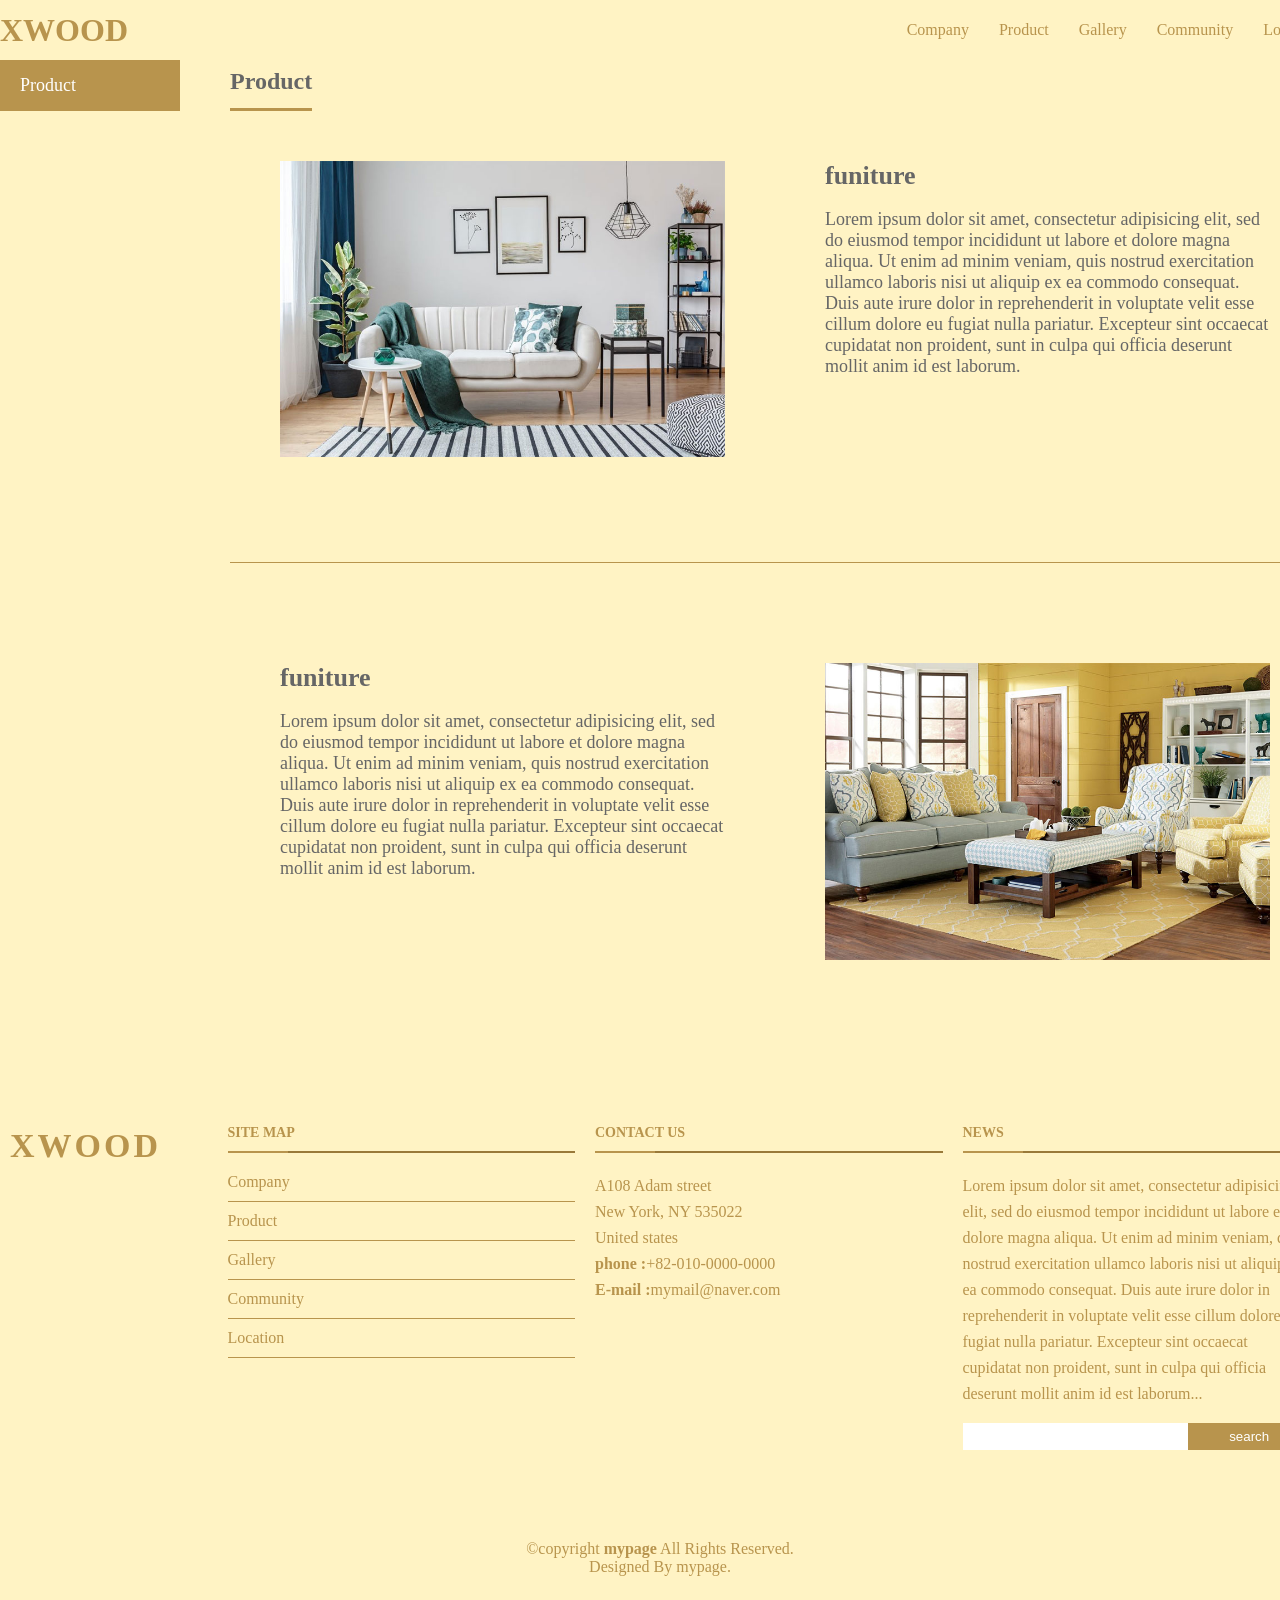
<file: product/product.html>
<!DOCTYPE html>
<html lang="ko" dir="ltr">
  <head>
    <meta charset="utf-8">
    <meta name="viewport" content="width=device-width, initial-scale=1, maximum-scale=1, minimum-scale=1, user-scalable=no">
    <title>xwood</title>
    <link rel="stylesheet" href="../assets/css/style.css">
    <script type="text/javascript" src="../assets/js/jquery.min.js"></script>
    <script type="text/javascript" src="../assets/js/common.js"></script>
  </head>
  <body class="subpage">
    <div id="wrap">
      <header id="header">
        <h1 id="top-logo"><a href="../index.html">XWOOD</a></h1>
        <nav id="top-nav">
          <ul>
            <li>
              <a href="../company/introduce.html">Company</a>
              <ul class="sub-menu">
                <li><a href="../company/introduce.html">Introduce</a></li>
                <li><a href="../company/ci.html">CI</a></li>
                <li><a href="../company/history.html">History</a></li>
              </ul>
            </li>
            <li><a href="../product/product.html">Product</a></li>
            <li><a href="../gallery/gallery.html">Gallery</a></li>
            <li>
              <a href="../community/notice.html">Community</a>
              <ul class="sub-menu">
                <li><a href="../community/notice.html">Notice</a></li>
                <li><a href="../community/faq.html">FAQ</a></li>
              </ul>
            </li>
            <li><a href="../location/location.html">Location</a></li>
          </ul>
        </nav>
      </header>
      <main>
        <!-- 컨텐츠 영역 -->
        <div class="container">
          <!-- 왼쪽 메뉴(LNB) -->
          <aside id="lnb">
            <ul>
              <li class="on"><a href="./product/product.html">Product</a></li>
            </ul>
          </aside>
          <!-- 컨텐츠 본문 영역 -->
          <div class="content">
            <div class="sub-title"><span>Product</span></div>
            <div class="inner">
              <div class="box items-2">
                <div class="items">
                  <img src="../assets/img/product/img01.jpg" alt="img01">
                </div>
                <div class="items">
                  <h3 class="title">funiture</h3>
                  <p>Lorem ipsum dolor sit amet, consectetur adipisicing elit, sed do eiusmod tempor incididunt ut labore et dolore magna aliqua. Ut enim ad minim veniam, quis nostrud exercitation ullamco laboris nisi ut aliquip ex ea commodo consequat. Duis aute irure dolor in reprehenderit in voluptate velit esse cillum dolore eu fugiat nulla pariatur. Excepteur sint occaecat cupidatat non proident, sunt in culpa qui officia deserunt mollit anim id est laborum.</p>
                </div>
              </div>
            </div>
            <div class="inner">
              <div class="box items-2">
                <div class="items">
                  <h3 class="title">funiture</h3>
                  <p>Lorem ipsum dolor sit amet, consectetur adipisicing elit, sed do eiusmod tempor incididunt ut labore et dolore magna aliqua. Ut enim ad minim veniam, quis nostrud exercitation ullamco laboris nisi ut aliquip ex ea commodo consequat. Duis aute irure dolor in reprehenderit in voluptate velit esse cillum dolore eu fugiat nulla pariatur. Excepteur sint occaecat cupidatat non proident, sunt in culpa qui officia deserunt mollit anim id est laborum.</p>
                </div>
                <div class="items">
                  <img src="../assets/img/product/img02.jpg" alt="img02">
                </div>
              </div>
            </div>
          </div>
        </div>
      </main>
      <footer id="footer">
        <div class="footer-top">
          <!-- footer 상단 영역 -->
          <div class="container">
            <div class="row">
              <!-- logo -->
              <div class="column footer-logo">
                <h3><a href="../index.html">XWOOD</a></h3>
              </div>
              <!-- site map -->
              <div class="column">
                <h4>site map</h4>
                <ul>
                  <ul>
                    <li><a href="../company/introduce.html">Company</a></li>
                    <li><a href="../product/product.html">Product</a></li>
                    <li><a href="../gallery/gallery.html">Gallery</a></li>
                    <li><a href="../community/notice.html">Community</a></li>
                    <li><a href="../location/location.html">Location</a></li>
                  </ul>
                </ul>
              </div>
              <!-- contact us -->
              <div class="column">
                <h4>contact us</h4>
                <p>
                  A108 Adam street <br>
                  New York, NY 535022 <br>
                  United states <br>
                  <strong>phone :</strong><a href="tel:+82-010-0000-0000">+82-010-0000-0000</a><br>
                  <strong>E-mail :</strong><a href="mailto:mymail@naver.com">mymail@naver.com</a><br>
                </p>
              </div>
              <!-- news -->
              <div class="column news">
                <h4>news</h4>
                <p>Lorem ipsum dolor sit amet, consectetur adipisicing elit, sed do eiusmod tempor incididunt ut labore et dolore magna aliqua. Ut enim ad minim veniam, quis nostrud exercitation ullamco laboris nisi ut aliquip ex ea commodo consequat. Duis aute irure dolor in reprehenderit in voluptate velit esse cillum dolore eu fugiat nulla pariatur. Excepteur sint occaecat cupidatat non proident, sunt in culpa qui officia deserunt mollit anim id est laborum...</p>
                <form>
                  <input type="search" name="search"><input type="submit" name="submit" value="search">
                </form>
              </div>
            </div>
          </div>
        </div>
        <div class="container">
          <!-- footer 하단 영역 -->
          <div class="copyright">
            &copy;copyright <strong>mypage</strong> All Rights Reserved.
          </div>
          <div class="credits">
            Designed By <a href="mailto:aaa@naver.com">mypage</a>.
          </div>
        </div>
      </footer>
    </div>
  </body>
</html>
</file>
<file: assets/css/style.css>
@charset "UTF-8";
html, body {
  height: 100%;
}

body {
  background: #fff3c4;
  color: #666666;
}

html, body, ul, li, h1, h2, h3, h4, h5, h6 {
  margin: 0;
  padding: 0;
}

li {
  list-style: none;
}

a {
  text-decoration: none;
  color: #b8944d;
  transition: .5s;
}

a:hover {
  color: #e3a936;
}

.gbtn {
  display: inline-block;
  box-sizing: border-box;
  padding: 0 20px;
  height: 50px;
  line-height: 50px;
  background: #b8944d;
  color: white;
  border: 1px solid #b8944d;
}

.gbtn:hover {
  color: #b8944d;
  background: white;
}

.gbtn.right {
  float: right;
}

.box {
  display: flex;
}

.box.items-2 .items {
  flex: 50%;
}

.box .items {
  box-sizing: border-box;
  padding: 50px;
  font-size: 18px;
  flex: 100%;
  flex-shrink: 0;
}

.box .items .title {
  font-size: 26px;
}

.box .items img {
  width: 100%;
}

#gallery-box-wrap #gallery-box {
  position: relative;
  width: 600px;
  margin: 20px auto;
}

#gallery-box-wrap #gallery-box #navi {
  position: relative;
  width: 600px;
  overflow: hidden;
}

#gallery-box-wrap #gallery-box #navi ul li {
  width: 120px;
  float: left;
}

#gallery-box-wrap #gallery-box #navi ul li img {
  width: 100%;
  border: 3px solid white;
}

#gallery-box-wrap #gallery-box #navi .page-wrap {
  width: 1800px;
}

#gallery-box-wrap #gallery-box #navi .page-wrap .page {
  float: left;
  overflow: hidden;
}

#gallery-box-wrap #gallery-box .navi-wrap {
  position: relative;
}

#gallery-box-wrap #gallery-box .navi-wrap > img {
  position: absolute;
  top: 50%;
  z-index: 500;
  cursor: pointer;
}

#gallery-box-wrap #gallery-box .navi-wrap > img.next {
  right: 0;
  transform: translate(100%, -50%);
}

#gallery-box-wrap #gallery-box .navi-wrap > img.prev {
  left: 0;
  transform: translate(-100%, -50%);
}

#gallery-box-wrap #gallery-box #main {
  width: 600px;
  height: 450px;
  float: right;
}

#gallery-box-wrap #gallery-box #main img {
  position: absolute;
  width: 100%;
}

.accordion dl {
  margin: 50px auto;
}

.accordion dl dt {
  text-indent: 1em;
  /* 텍스트인덴트 = 들여쓰기, em은 상대적단위 폰트사이즈에 맞춰서 반응함*/
  font-size: 18px;
  color: #fff;
  line-height: 35px;
  height: 35px;
  background: #b8944d;
  cursor: pointer;
}

.accordion dl dd {
  margin: 0px;
  height: 300px;
  background: #fcfadc;
}

.accordion dl dd p {
  margin: 0px;
  /* text-indent: 1.25em; */
  padding: 20px;
}

table + .gbtn {
  margin-top: 20px;
}

table.common-table {
  width: 100%;
  margin: 50px auto 0;
  border-collapse: collapse;
  text-align: center;
}

table.common-table th, table.common-table td {
  padding: 15px;
  font-size: 16px;
  vertical-align: middle;
  height: 30px;
}

table.common-table th {
  font-weight: 500;
  color: #fff;
  background: #b8944d;
}

table.common-table td {
  font-weight: 300;
  color: #666666;
  border-bottom: 1px solid #b8944d;
}

table.common-table td.hover {
  /*script로 사용할 class 추가*/
}

table.common-table td:nth-child(3) {
  text-align: left;
}

table.common-table tr {
  /*첫번째 테이블 속성의 타이틀 영역을 제외한 hover 효과 주기*/
}

table.common-table tr:not(:first-child):hover {
  background-color: #fcfadc;
}

#map {
  margin-top: 50px;
}

#map .marker-title {
  font-weight: bold;
  font-size: 18px;
}

#wrap {
  width: 1320px;
  margin: 0 auto;
  /* footer */
}

#wrap #header {
  position: relative;
  height: 60px;
  z-index: 500;
}

#wrap #header #top-logo {
  float: left;
}

#wrap #header #top-logo a {
  height: 60px;
  line-height: 60px;
}

#wrap #header #top-nav {
  position: relative;
  height: 60px;
  float: right;
}

#wrap #header #top-nav ul {
  float: left;
}

#wrap #header #top-nav ul li {
  position: relative;
  float: left;
  margin-left: 30px;
}

#wrap #header #top-nav ul li:first-child {
  margin-left: 0;
}

#wrap #header #top-nav ul li:hover .sub-menu {
  opacity: 1;
}

#wrap #header #top-nav ul li:hover .sub-menu li {
  height: 40px;
  opacity: 1;
}

#wrap #header #top-nav ul li a {
  width: 100%;
  height: 60px;
  line-height: 60px;
}

#wrap #header #top-nav ul li .sub-menu {
  position: absolute;
  top: 100%;
  border: 1px solid #b8944d;
  opacity: 0;
  transition: .5s;
}

#wrap #header #top-nav ul li .sub-menu li {
  margin: 0;
  min-width: 150px;
  width: 100%;
  height: 0;
  padding: 0 10px;
  box-sizing: border-box;
  background: white;
  opacity: 0;
  transition-duration: .5s;
}

#wrap #header #top-nav ul li .sub-menu li a {
  line-height: 40px;
}

#wrap main {
  min-height: calc( 100vh - (60px + 600px) - 51px);
}

#wrap #footer {
  margin-top: 50px;
  color: #b8944d;
}

#wrap #footer .footer-top {
  padding: 60px 0 30px;
}

#wrap #footer > .container {
  padding: 30px 0;
  text-align: center;
}

#wrap #footer .container {
  margin: 0 auto;
}

#wrap #footer .container .row {
  display: flex;
  justify-content: center;
  flex-wrap: wrap;
}

#wrap #footer .container .row .column {
  flex: 25%;
  box-sizing: border-box;
  padding: 0 10px;
  margin-bottom: 30px;
}

#wrap #footer .container .row .column.footer-logo {
  flex: 180px;
}

#wrap #footer .container .row .column.footer-logo h3 {
  font-size: 34px;
  padding: 2px 0 2px 0;
  font-weight: 700;
  letter-spacing: 3px;
}

#wrap #footer .container .row .column.news input[type=search] {
  border: 0;
  padding: 6px 8px;
  width: 65%;
}

#wrap #footer .container .row .column.news input[type=submit] {
  border: 0;
  padding: 6px 0;
  width: 35%;
  text-align: center;
  color: #ffffff;
  background: #b8944d;
  cursor: pointer;
}

#wrap #footer .container .row .column h4 {
  position: relative;
  font-size: 14px;
  font-weight: 700;
  text-transform: uppercase;
  padding-bottom: 12px;
  margin-bottom: 20px;
}

#wrap #footer .container .row .column h4:before, #wrap #footer .container .row .column h4:after {
  content: '';
  position: absolute;
  left: 0;
  bottom: 0;
  height: 2px;
}

#wrap #footer .container .row .column h4:before {
  right: 0;
  background: #997939;
}

#wrap #footer .container .row .column h4:after {
  width: 60px;
  background: #b8944d;
}

#wrap #footer .container .row .column ul li {
  border-bottom: 1px solid #b8944d;
  padding: 10px 0;
}

#wrap #footer .container .row .column ul li:nth-child(1) {
  padding-top: 0;
}

#wrap #footer .container .row .column p {
  line-height: 26px;
}

.mainbanner {
  height: 550px;
  background: url("../img/main_banner.jpg") no-repeat;
  background-size: cover;
}

.inner:nth-child(1) {
  margin-top: 50px;
}

.inner .box.items-2 p + a {
  margin-top: 50px;
}

body.subpage main .container {
  display: flex;
}

body.subpage main .container #lnb {
  flex: 230px;
  flex-shrink: 0;
  flex-grow: 0;
  box-sizing: border-box;
  padding-right: 50px;
}

body.subpage main .container #lnb ul li {
  border-bottom: 1px solid #b8944d;
}

body.subpage main .container #lnb ul li.on a {
  color: white;
  background: #b8944d;
  padding-left: 20px;
}

body.subpage main .container #lnb ul li:hover a {
  padding-left: 20px;
}

body.subpage main .container #lnb ul li a {
  display: inline-block;
  width: 100%;
  height: 100%;
  line-height: 50px;
  font-size: 18px;
  box-sizing: border-box;
}

body.subpage main .container .content {
  flex: 100%;
}

body.subpage main .container .sub-title span {
  position: relative;
  display: inline-block;
  padding-bottom: 8px;
  font-size: 24px;
  font-weight: bold;
  line-height: 43px;
}

body.subpage main .container .sub-title span:after {
  content: '';
  position: absolute;
  height: 3px;
  background: #b8944d;
  bottom: 0;
  left: 0;
  right: 0;
}

body.subpage main .container .inner + .inner {
  margin-top: 50px;
  padding-top: 50px;
  border-top: 1px solid #b8944d;
}

body.subpage main .container .inner .box {
  flex-wrap: wrap;
}

body.subpage .content.gallery .inner #gallery-box-wrap {
  margin-top: 80px;
}

body.subpage .content.faq {
  min-height: 650px;
}
</file>
